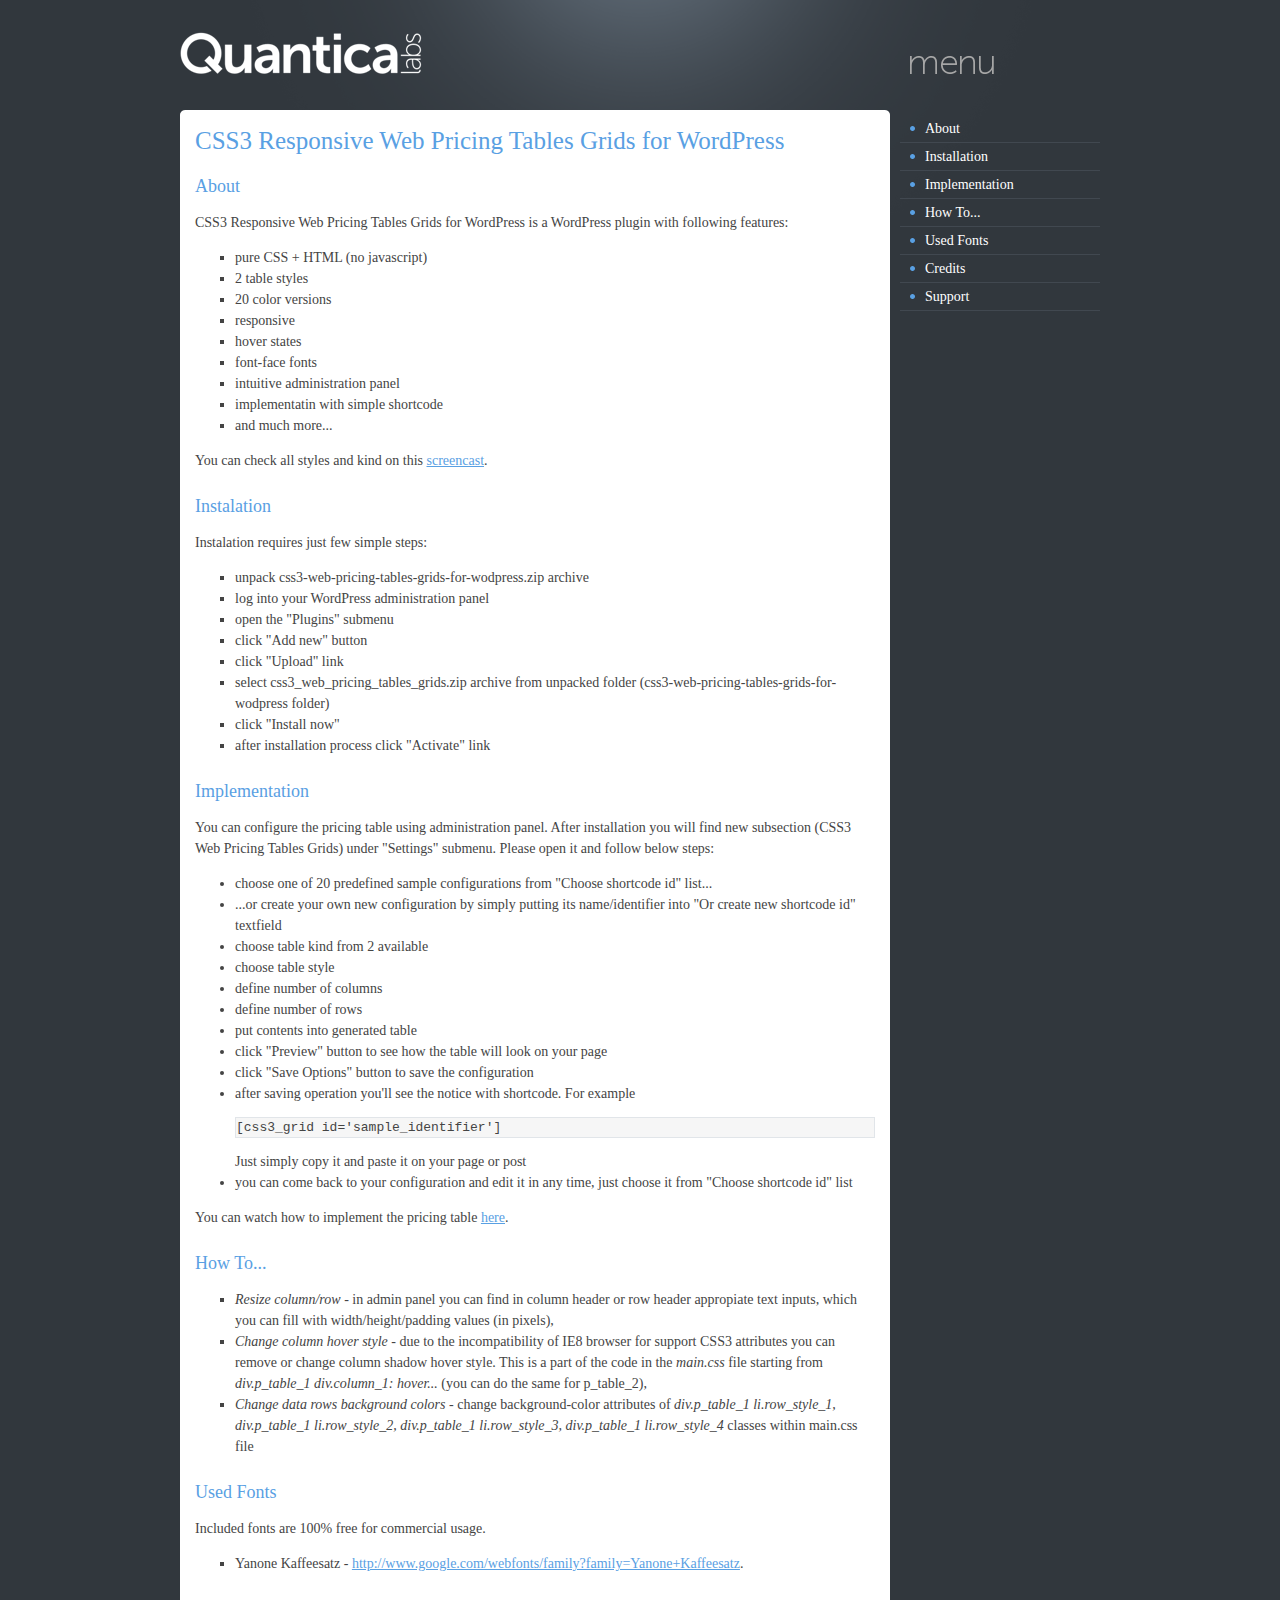
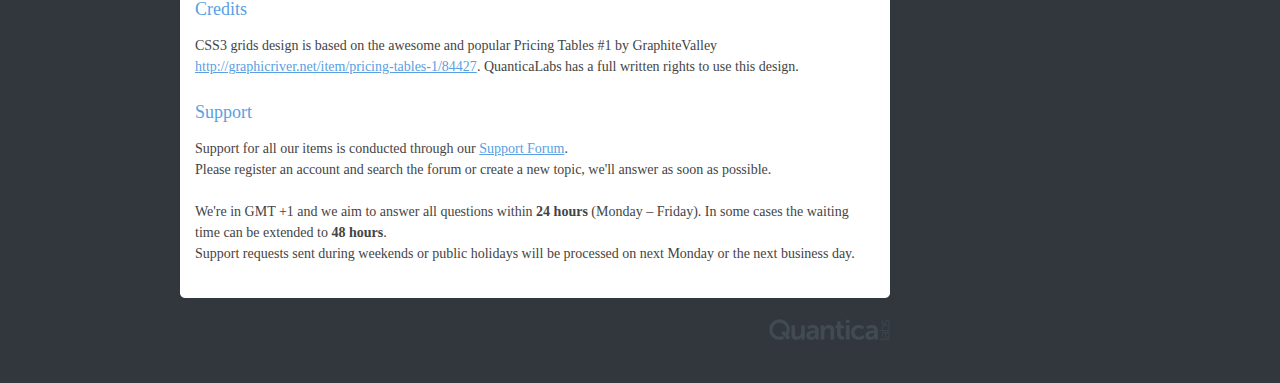
<file: wpmaaxframe/wp-content/plugins/css3-responsive-web-pricing-tables-grids-for-wordpress_9.0/documentation/index.html>
<!DOCTYPE html PUBLIC "-//W3C//DTD XHTML 1.0 Strict//EN" "http://www.w3.org/TR/xhtml1/DTD/xhtml1-strict.dtd">

	<html xmlns="http://www.w3.org/1999/xhtml" xml:lang="en" lang="en">
		
		<head>
			<title>CSS3 Responsive Web Pricing Tables Grids for WordPress</title>
			<meta http-equiv="content-type" content="text/html; charset=utf-8" />
			<link type="text/css" rel="stylesheet" href="style/style.css" />
		</head> 
		
		<body>
		
			<div class="mainSection">
			
				<div class="header"></div>
				
				<div class="center floatContent">
				
					<div class="content">
					
						<div class="projectTitle">CSS3 Responsive Web Pricing Tables Grids for WordPress</div>
						<div class="contentHeader"><a name="about"></a>About</div>
						<p>CSS3 Responsive Web Pricing Tables Grids for WordPress is a WordPress plugin with following features:</p>
						<ul type="square">
							<li>pure CSS + HTML (no javascript)</li>
							<li>2 table styles</li>
							<li>20 color versions</li>
							<li>responsive</li>
							<li>hover states</li>
							<li>font-face fonts</li>
							<li>intuitive administration panel</li>
							<li>implementatin with simple shortcode</li>
							<li>and much more...</li>
						</ul>
						<p>You can check all styles and kind on this <a href="http://www.screenr.com/8VS7" title="CSS3 Responsive Web Pricing Tables Grids">screencast</a>.
						
						<div class="contentHeader"><a name="instalation"></a>Instalation</div>
						<p>Instalation requires just few simple steps:</p>
						<ul type="square">
							<li>unpack css3-web-pricing-tables-grids-for-wodpress.zip archive</li>
							<li>log into your WordPress administration panel</li>
							<li>open the "Plugins" submenu</li>
							<li>click "Add new" button</li>
							<li>click "Upload" link</li>
							<li>select css3_web_pricing_tables_grids.zip archive from unpacked folder (css3-web-pricing-tables-grids-for-wodpress folder)</li>
							<li>click "Install now"</li>
							<li>after installation process click "Activate" link</li>
						</ul>
						
						<div class="contentHeader"><a name="implementation"></a>Implementation</div>
						<p>You can configure the pricing table using administration panel. After installation you will find new subsection (CSS3 Web Pricing Tables Grids) under "Settings" submenu. Please open it and follow below steps:</p>
						<ul>
							<li>choose one of 20 predefined sample configurations from "Choose shortcode id" list...</li>
							<li>...or create your own new configuration by simply putting its name/identifier into "Or create new shortcode id" textfield</li>
							<li>choose table kind from 2 available</li>
							<li>choose table style</li>
							<li>define number of columns</li>
							<li>define number of rows</li>
							<li>put contents into generated table</li>
							<li>click "Preview" button to see how the table will look on your page</li>
							<li>click "Save Options" button to save the configuration</li>
							<li>after saving operation you'll see the notice with shortcode. For example <pre class="code">[css3_grid id='sample_identifier']</pre>Just simply copy it and paste it on your page or post</li>
							<li>you can come back to your configuration and edit it in any time, just choose it from "Choose shortcode id" list</li>
						</ul>
						<p>You can watch how to implement the pricing table <a href="http://www.screenr.com/Z9S7" title="Implementation">here</a>.
								
						<div class="contentHeader"><a name="menu3"></a>How To...</div>			
						
						<ul type="square">
							<li><i>Resize column/row</i> - in admin panel you can find in column header or row header appropiate text inputs, which you can fill with width/height/padding values (in pixels),</li>
							<li><i>Change column hover style</i> - due to the incompatibility of IE8 browser for support CSS3 attributes you can remove or change column shadow hover style. This is a part of the code in the <i>main.css</i> file starting from <i>div.p_table_1 div.column_1: hover...</i> (you can do the same for p_table_2),</li>
							<li><i>Change data rows background colors</i> - change background-color attributes of <i>div.p_table_1 li.row_style_1, div.p_table_1 li.row_style_2, div.p_table_1 li.row_style_3, div.p_table_1 li.row_style_4</i> classes within main.css file</li>
						</ul>

						<div class="contentHeader"><a name="menu4"></a>Used Fonts</div>
						
						Included fonts are 100% free for commercial usage.
						
						<ul type="square">
							<li>Yanone Kaffeesatz - <a href="http://www.google.com/webfonts/family?family=Yanone+Kaffeesatz" target="_blank">http://www.google.com/webfonts/family?family=Yanone+Kaffeesatz</a>.</li>
						</ul>
						
						<div class="contentHeader"><a name="menu5"></a>Credits</div>
					
						<p>
							CSS3 grids design is based on the awesome and popular Pricing Tables #1 by GraphiteValley <a href="http://graphicriver.net/item/pricing-tables-1/84427" target="_blank">http://graphicriver.net/item/pricing-tables-1/84427</a>. QuanticaLabs has a full written rights to use this design.
						</p>
										
						<div class="contentHeader"><a name="menu6"></a>Support</div>
						<p>
							Support for all our items is conducted through our <a href="http://support.quanticalabs.com/forum">Support Forum</a>.<br/> 
							Please register an account and search the forum or create a new topic, we&#039;ll answer as soon as possible.<br/><br/>
							We&#039;re in GMT +1 and we aim to answer all questions within <b>24 hours</b> (Monday – Friday). In some cases the waiting time can be extended to <b>48 hours</b>.<br/>
							Support requests sent during weekends or public holidays will be processed on next Monday or the next business day.
						</p>
						
					</div>
					
					<div class="menu">
				
						<a href="#about" class="menu">About</a>
						<a href="#installation" class="menu">Installation</a>
						<a href="#implementation" class="menu">Implementation</a>
						<a href="#menu3" class="menu">How To...</a>
						<a href="#menu4" class="menu">Used Fonts</a>
						<a href="#menu5" class="menu">Credits</a>
						<a href="#menu6" class="menu">Support</a>
						
					</div>
				
				</div>
			
				<div class="footer"></div>
		
			</div>

		</body>
		
	</html>
</file>
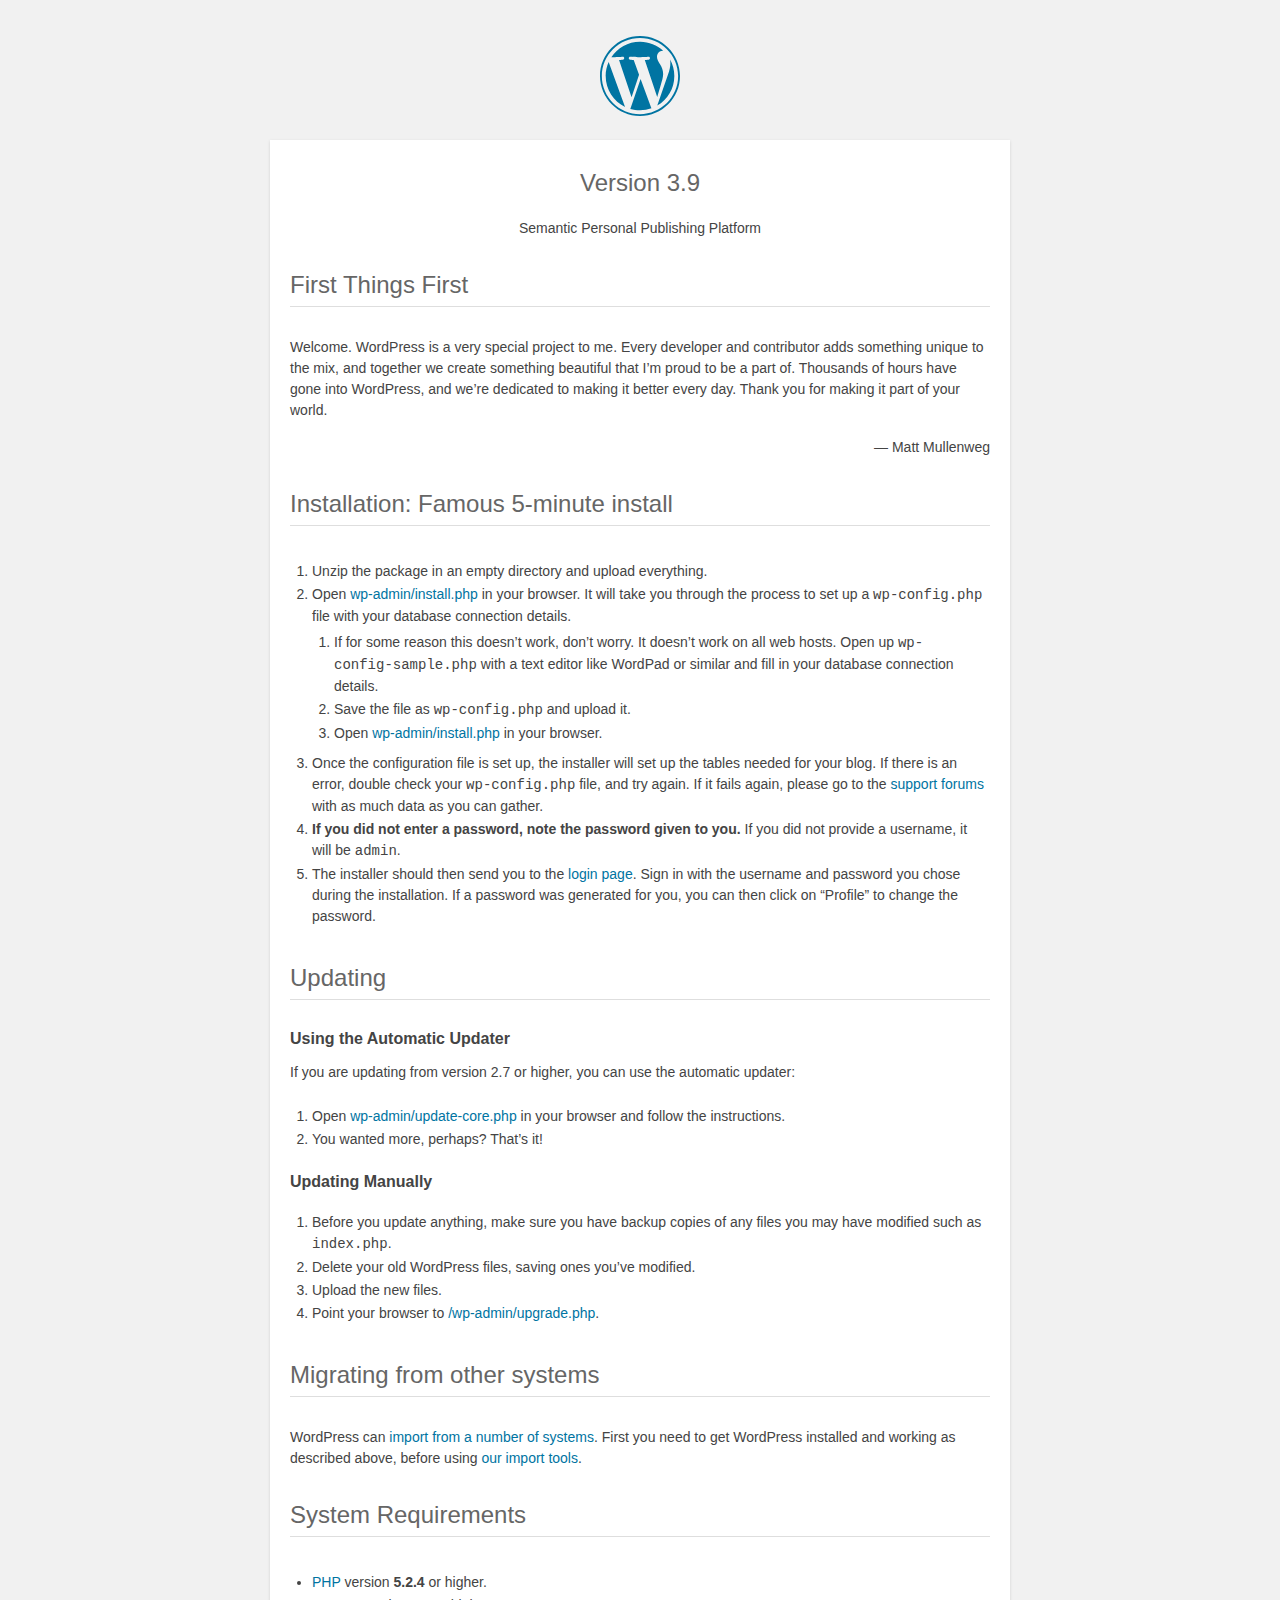
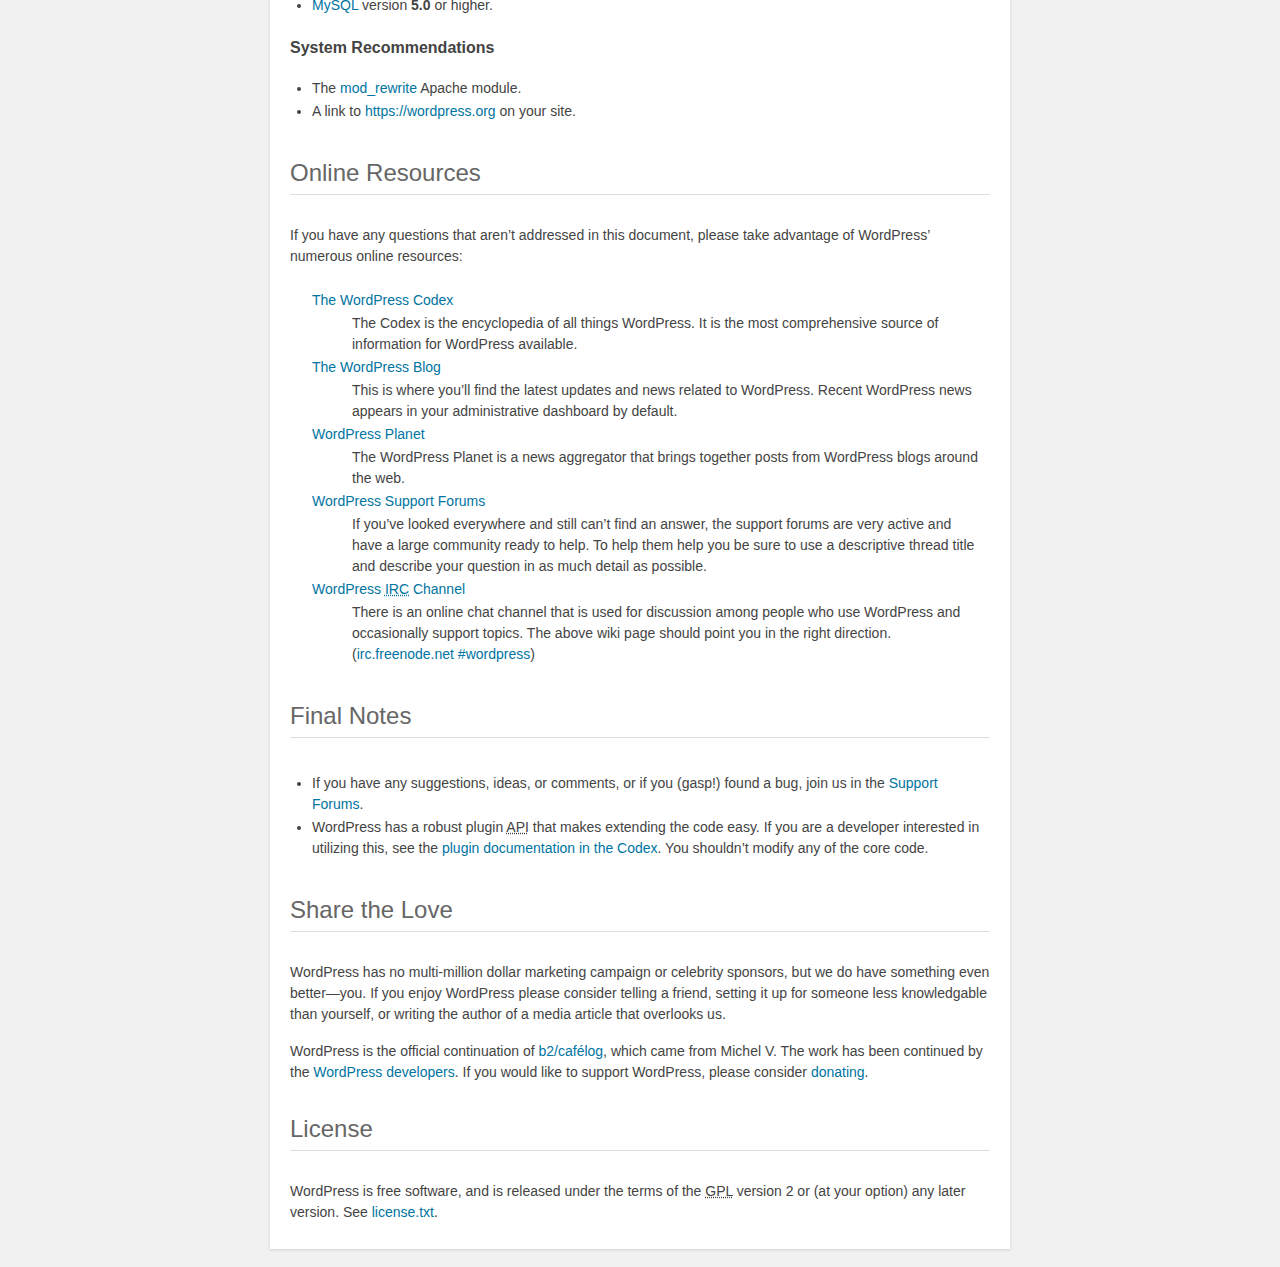
<file: wpmaaxframe/readme.html>
<!DOCTYPE html>
<html>
<head>
	<meta name="viewport" content="width=device-width" />
	<meta http-equiv="Content-Type" content="text/html; charset=utf-8" />
	<title>WordPress &#8250; ReadMe</title>
	<link rel="stylesheet" href="wp-admin/css/install.css?ver=20100228" type="text/css" />
</head>
<body>
<h1 id="logo">
	<a href="https://wordpress.org/"><img alt="WordPress" src="wp-admin/images/wordpress-logo.png" /></a>
	<br /> Version 3.9
</h1>
<p style="text-align: center">Semantic Personal Publishing Platform</p>

<h1>First Things First</h1>
<p>Welcome. WordPress is a very special project to me. Every developer and contributor adds something unique to the mix, and together we create something beautiful that I&#8217;m proud to be a part of. Thousands of hours have gone into WordPress, and we&#8217;re dedicated to making it better every day. Thank you for making it part of your world.</p>
<p style="text-align: right">&#8212; Matt Mullenweg</p>

<h1>Installation: Famous 5-minute install</h1>
<ol>
	<li>Unzip the package in an empty directory and upload everything.</li>
	<li>Open <span class="file"><a href="wp-admin/install.php">wp-admin/install.php</a></span> in your browser. It will take you through the process to set up a <code>wp-config.php</code> file with your database connection details.
		<ol>
			<li>If for some reason this doesn&#8217;t work, don&#8217;t worry. It doesn&#8217;t work on all web hosts. Open up <code>wp-config-sample.php</code> with a text editor like WordPad or similar and fill in your database connection details.</li>
			<li>Save the file as <code>wp-config.php</code> and upload it.</li>
			<li>Open <span class="file"><a href="wp-admin/install.php">wp-admin/install.php</a></span> in your browser.</li>
		</ol>
	</li>
	<li>Once the configuration file is set up, the installer will set up the tables needed for your blog. If there is an error, double check your <code>wp-config.php</code> file, and try again. If it fails again, please go to the <a href="https://wordpress.org/support/" title="WordPress support">support forums</a> with as much data as you can gather.</li>
	<li><strong>If you did not enter a password, note the password given to you.</strong> If you did not provide a username, it will be <code>admin</code>.</li>
	<li>The installer should then send you to the <a href="wp-login.php">login page</a>. Sign in with the username and password you chose during the installation. If a password was generated for you, you can then click on &#8220;Profile&#8221; to change the password.</li>
</ol>

<h1>Updating</h1>
<h2>Using the Automatic Updater</h2>
<p>If you are updating from version 2.7 or higher, you can use the automatic updater:</p>
<ol>
	<li>Open <span class="file"><a href="wp-admin/update-core.php">wp-admin/update-core.php</a></span> in your browser and follow the instructions.</li>
	<li>You wanted more, perhaps? That&#8217;s it!</li>
</ol>

<h2>Updating Manually</h2>
<ol>
	<li>Before you update anything, make sure you have backup copies of any files you may have modified such as <code>index.php</code>.</li>
	<li>Delete your old WordPress files, saving ones you&#8217;ve modified.</li>
	<li>Upload the new files.</li>
	<li>Point your browser to <span class="file"><a href="wp-admin/upgrade.php">/wp-admin/upgrade.php</a>.</span></li>
</ol>

<h1>Migrating from other systems</h1>
<p>WordPress can <a href="http://codex.wordpress.org/Importing_Content">import from a number of systems</a>. First you need to get WordPress installed and working as described above, before using <a href="wp-admin/import.php" title="Import to WordPress">our import tools</a>.</p>

<h1>System Requirements</h1>
<ul>
	<li><a href="http://php.net/">PHP</a> version <strong>5.2.4</strong> or higher.</li>
	<li><a href="http://www.mysql.com/">MySQL</a> version <strong>5.0</strong> or higher.</li>
</ul>

<h2>System Recommendations</h2>
<ul>
	<li>The <a href="http://httpd.apache.org/docs/2.2/mod/mod_rewrite.html">mod_rewrite</a> Apache module.</li>
	<li>A link to <a href="https://wordpress.org/">https://wordpress.org</a> on your site.</li>
</ul>

<h1>Online Resources</h1>
<p>If you have any questions that aren&#8217;t addressed in this document, please take advantage of WordPress&#8217; numerous online resources:</p>
<dl>
	<dt><a href="http://codex.wordpress.org/">The WordPress Codex</a></dt>
		<dd>The Codex is the encyclopedia of all things WordPress. It is the most comprehensive source of information for WordPress available.</dd>
	<dt><a href="https://wordpress.org/news/">The WordPress Blog</a></dt>
		<dd>This is where you&#8217;ll find the latest updates and news related to WordPress. Recent WordPress news appears in your administrative dashboard by default.</dd>
	<dt><a href="http://planet.wordpress.org/">WordPress Planet</a></dt>
		<dd>The WordPress Planet is a news aggregator that brings together posts from WordPress blogs around the web.</dd>
	<dt><a href="https://wordpress.org/support/">WordPress Support Forums</a></dt>
		<dd>If you&#8217;ve looked everywhere and still can&#8217;t find an answer, the support forums are very active and have a large community ready to help. To help them help you be sure to use a descriptive thread title and describe your question in as much detail as possible.</dd>
	<dt><a href="http://codex.wordpress.org/IRC">WordPress <abbr title="Internet Relay Chat">IRC</abbr> Channel</a></dt>
		<dd>There is an online chat channel that is used for discussion among people who use WordPress and occasionally support topics. The above wiki page should point you in the right direction. (<a href="irc://irc.freenode.net/wordpress">irc.freenode.net #wordpress</a>)</dd>
</dl>

<h1>Final Notes</h1>
<ul>
	<li>If you have any suggestions, ideas, or comments, or if you (gasp!) found a bug, join us in the <a href="https://wordpress.org/support/">Support Forums</a>.</li>
	<li>WordPress has a robust plugin <abbr title="application programming interface">API</abbr> that makes extending the code easy. If you are a developer interested in utilizing this, see the <a href="http://codex.wordpress.org/Plugin_API" title="WordPress plugin API">plugin documentation in the Codex</a>. You shouldn&#8217;t modify any of the core code.</li>
</ul>

<h1>Share the Love</h1>
<p>WordPress has no multi-million dollar marketing campaign or celebrity sponsors, but we do have something even better&#8212;you. If you enjoy WordPress please consider telling a friend, setting it up for someone less knowledgable than yourself, or writing the author of a media article that overlooks us.</p>

<p>WordPress is the official continuation of <a href="http://cafelog.com/">b2/caf&#233;log</a>, which came from Michel V. The work has been continued by the <a href="https://wordpress.org/about/">WordPress developers</a>. If you would like to support WordPress, please consider <a href="https://wordpress.org/donate/" title="Donate to WordPress">donating</a>.</p>

<h1>License</h1>
<p>WordPress is free software, and is released under the terms of the <abbr title="GNU General Public License">GPL</abbr> version 2 or (at your option) any later version. See <a href="license.txt">license.txt</a>.</p>

</body>
</html>
</file>
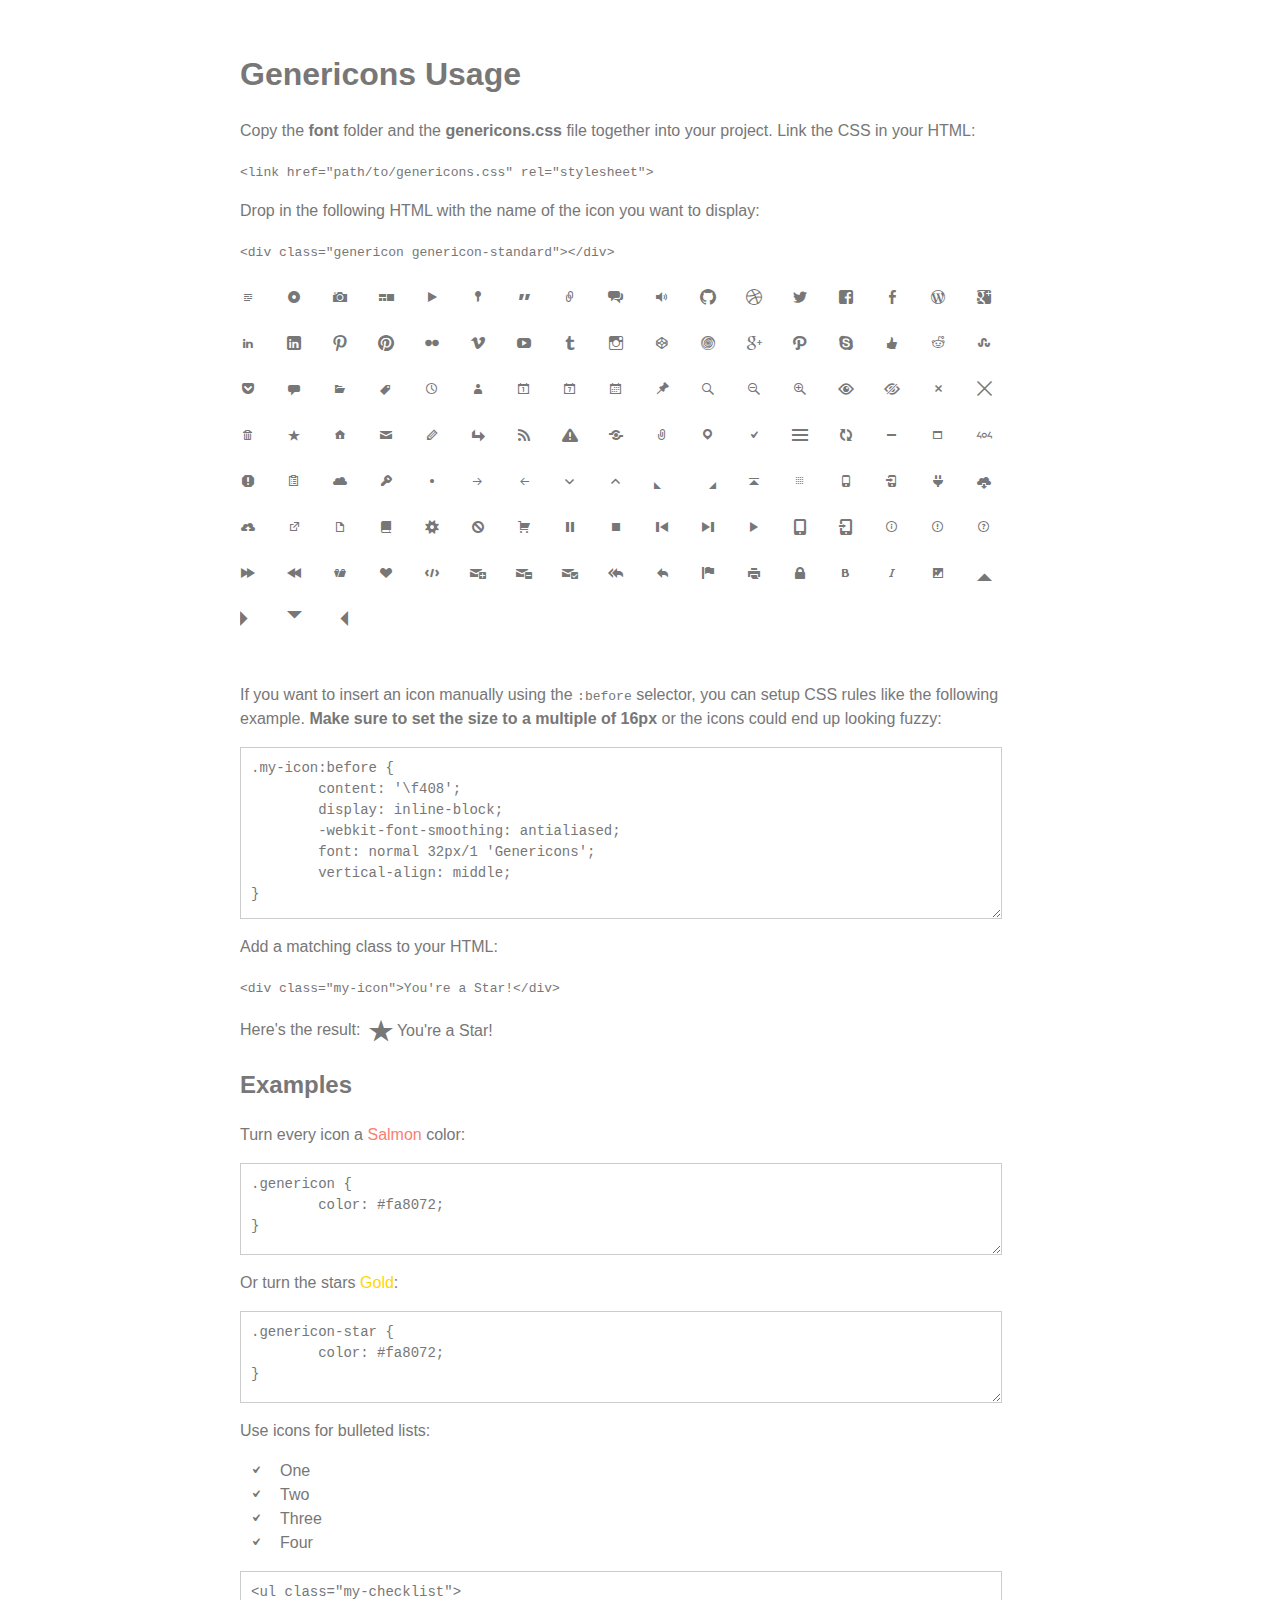
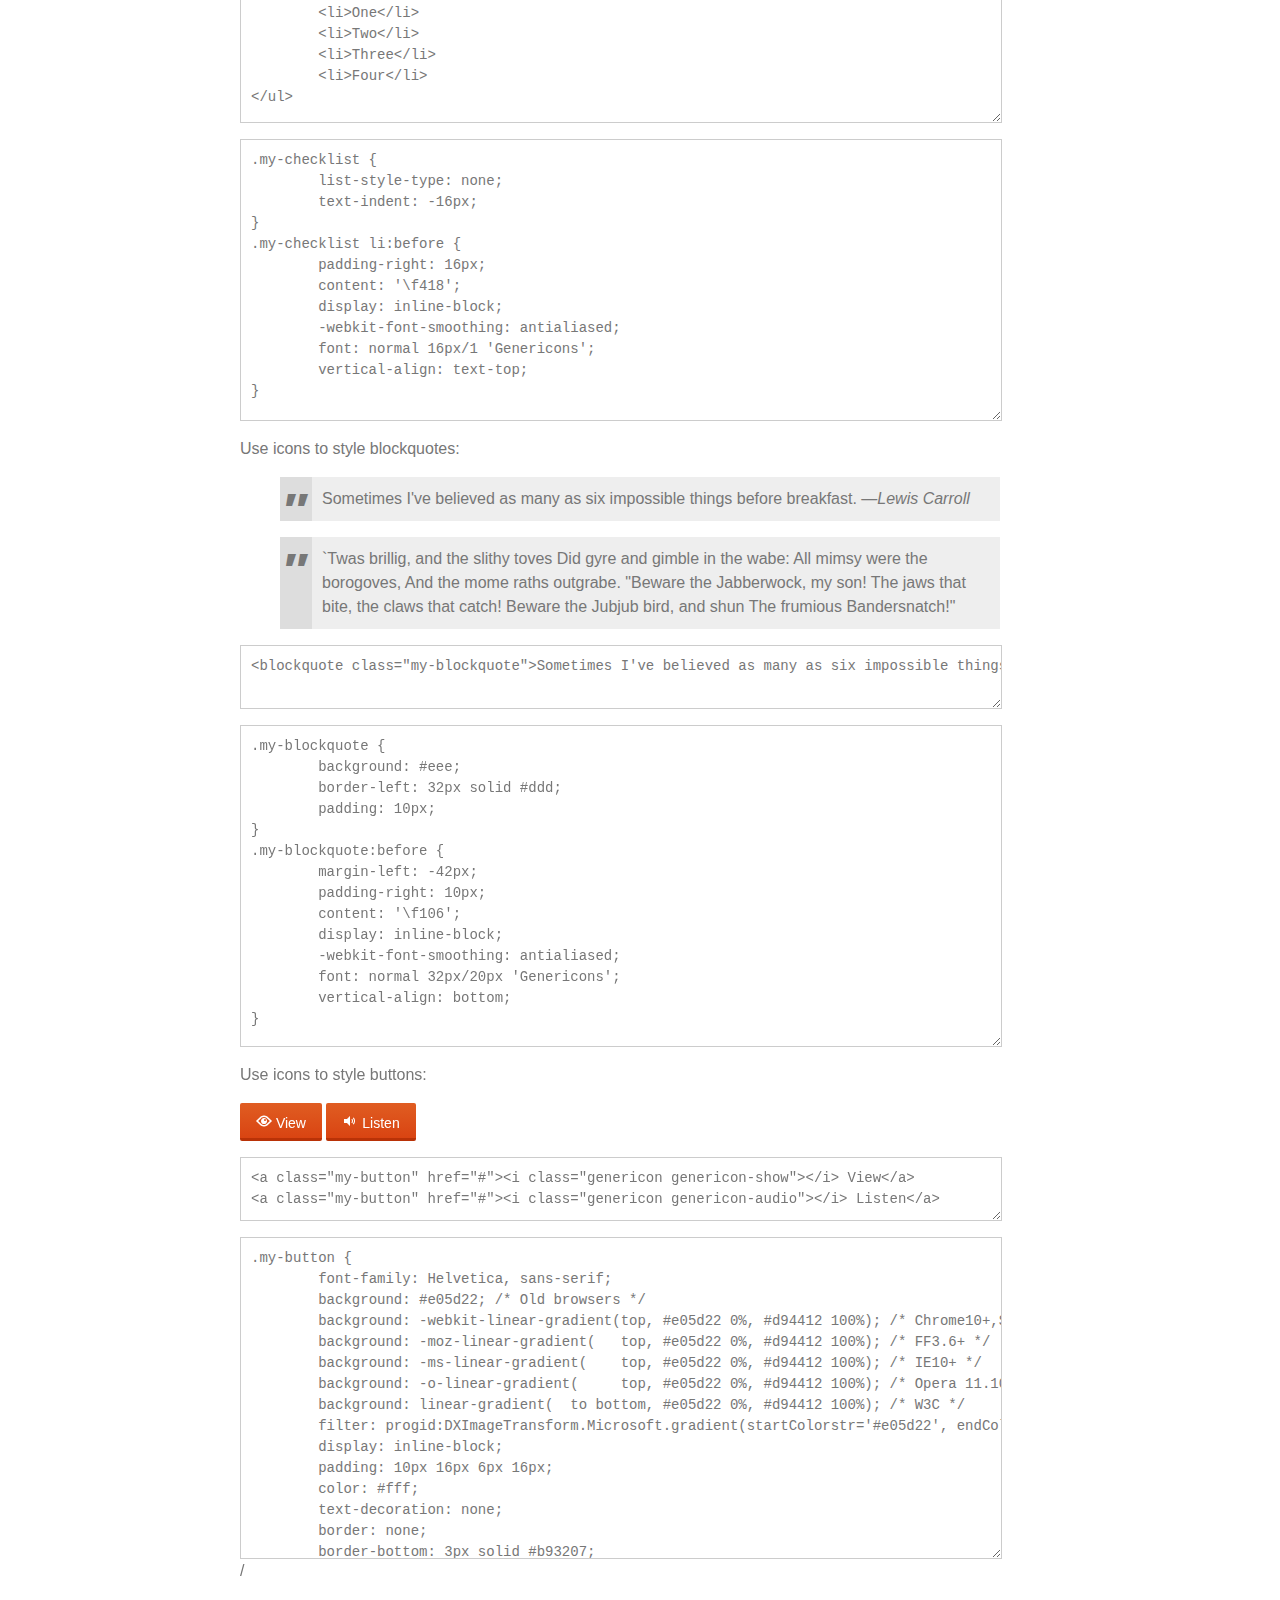
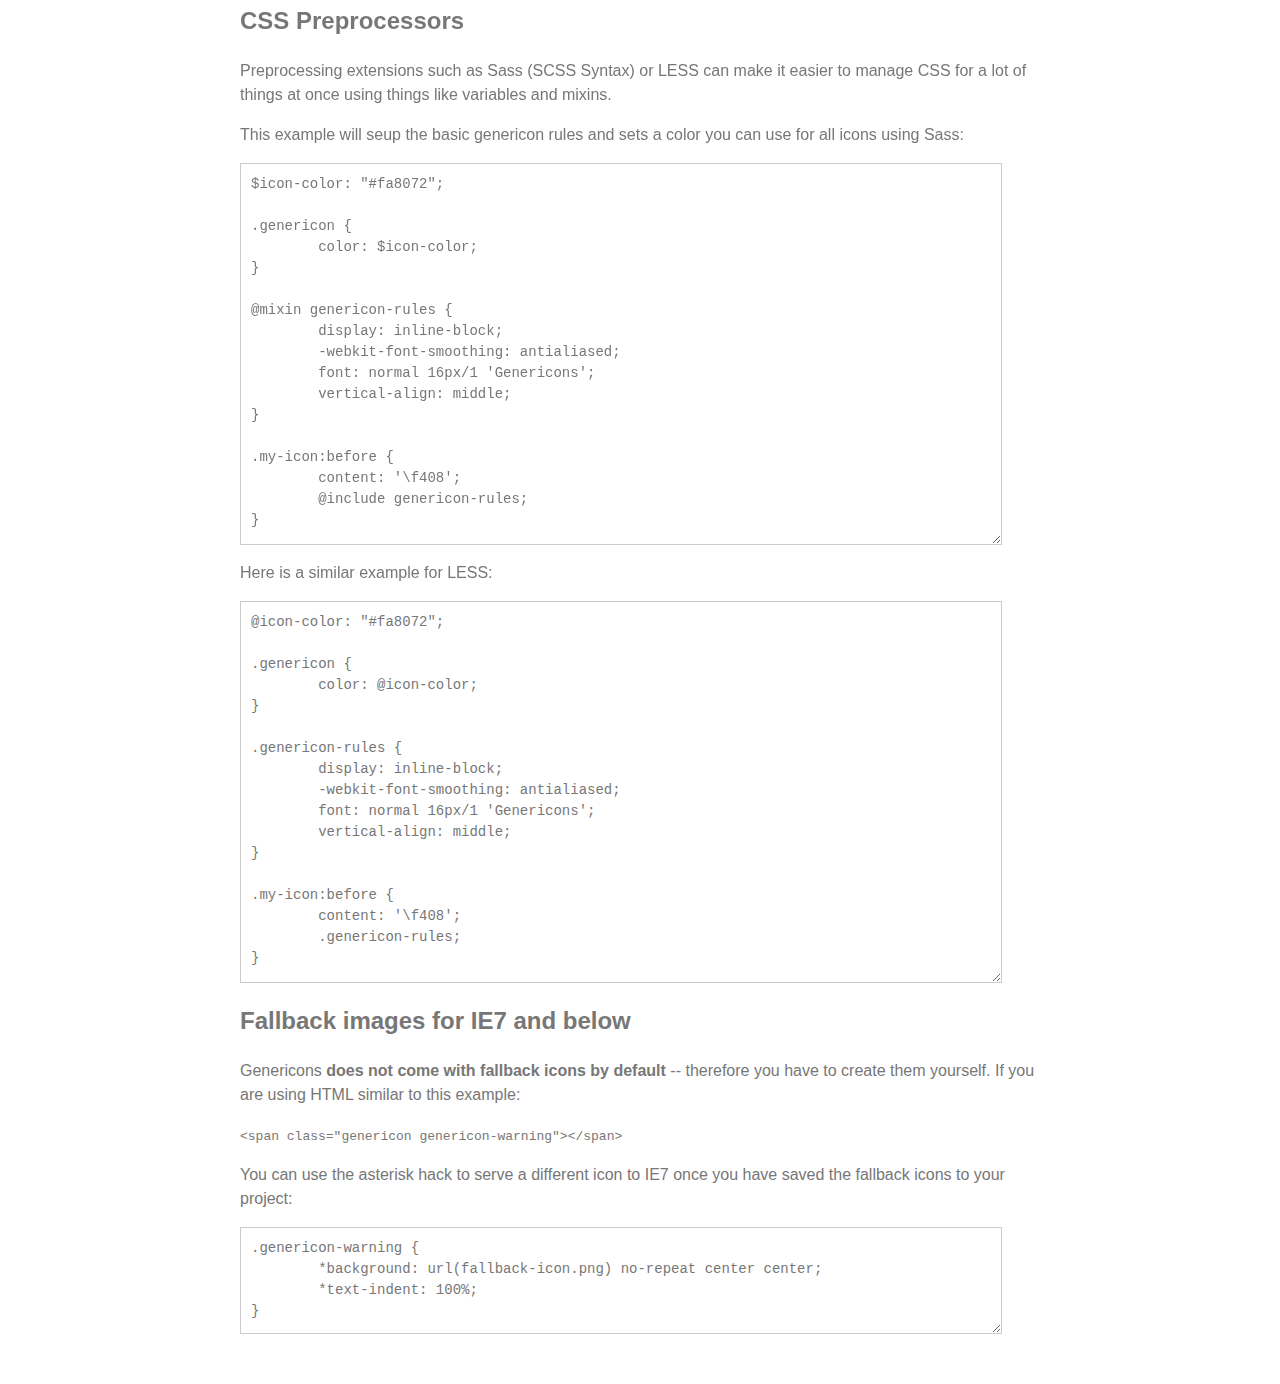
<file: wpmaaxframe/wp-content/themes/twentyfourteen/genericons/example.html>
<!DOCTYPE html>
<html dir="ltr" lang="en">
<head>
<title>Genericons</title>
<link rel="stylesheet" href="genericons.css">
<style type="text/css">
body {
	font-family: sans-serif;
	line-height: 1.5;
	width: 800px;
	margin: 50px auto;
	color: #777;
	background: white;
}
.icons {
	overflow: hidden;
	padding: 10px 0;
}
.icons div {
	cursor: pointer;
	float: left;
	margin: 0 30px 30px 0;
}
.icons:hover div {
	background: #f7f7f7;
}
.code {
        display: block;
        font: 14px/1.5 monospace;
        width: 740px;
        white-space: pre;
        border: 1px solid #ccc;
        padding: 10px;
        color: #777;
        overflow: auto;
}
.my-icon:before {
	content: '\f408';
        display: inline-block;
        -webkit-font-smoothing: antialiased;
        font: normal 32px/1 'Genericons';
        vertical-align: middle;
}
/* For the Examples */
.my-checklist {
	list-style-type: none;
	text-indent: -16px;
}
.my-checklist li:before {
	padding-right: 16px;
	content: '\f418';
        display: inline-block;
        -webkit-font-smoothing: antialiased;
        font: normal 16px/1 'Genericons';
        vertical-align: text-top;
}
.my-blockquote {
	background: #eee;
	border-left: 32px solid #ddd;
	padding: 10px;
}
.my-blockquote:before {
	margin-left: -42px;
	padding-right: 10px;
        content: '\f106';
        display: inline-block;
        -webkit-font-smoothing: antialiased;
        font: normal 32px/20px 'Genericons';
        vertical-align: bottom;
}
.my-button {
	font-family: Helvetica, sans-serif;
	font-size: 14px;
	background: #e05d22; /* Old browsers */
	background: -webkit-linear-gradient(top, #e05d22 0%, #d94412 100%); /* Chrome10+,Safari5.1+ */
	background: -moz-linear-gradient(   top, #e05d22 0%, #d94412 100%); /* FF3.6+ */
	background: -ms-linear-gradient(    top, #e05d22 0%, #d94412 100%); /* IE10+ */
	background: -o-linear-gradient(     top, #e05d22 0%, #d94412 100%); /* Opera 11.10+ */
	background: linear-gradient(  to bottom, #e05d22 0%, #d94412 100%); /* W3C */
	filter: progid:DXImageTransform.Microsoft.gradient(startColorstr='#e05d22', endColorstr='#d94412', GradientType=0); /* IE6-9 */
	display: inline-block;
	padding: 10px 16px 4px 16px;
	color: #fff;
	text-decoration: none;
	border: none;
	border-bottom: 3px solid #b93207;
	border-radius: 2px;
}
.my-button:hover,
.my-button:focus {
	background: #ed6a31; /* Old browsers */
	background: -webkit-linear-gradient(top, #ed6a31 0%, #e55627 100%); /* Chrome10+,Safari5.1+ */
	background: -moz-linear-gradient(   top, #ed6a31 0%, #e55627 100%); /* FF3.6+ */
	background: -ms-linear-gradient(    top, #ed6a31 0%, #e55627 100%); /* IE10+ */
	background: -o-linear-gradient(     top, #ed6a31 0%, #e55627 100%); /* Opera 11.10+ */
	background: linear-gradient(  to bottom, #ed6a31 0%, #e55627 100%); /* W3C */
	filter: progid:DXImageTransform.Microsoft.gradient(startColorstr='#ed6a31', endColorstr='#e55627', GradientType=0); /* IE6-9 */
	outline: none;
}
.my-button:active {
	background: #d94412; /* Old browsers */
	background: -webkit-linear-gradient(top, #d94412 0%, #e05d22 100%); /* Chrome10+,Safari5.1+ */
	background: -moz-linear-gradient(   top, #d94412 0%, #e05d22 100%); /* FF3.6+ */
	background: -ms-linear-gradient(    top, #d94412 0%, #e05d22 100%); /* IE10+ */
	background: -o-linear-gradient(     top, #d94412 0%, #e05d22 100%); /* Opera 11.10+ */
	background: linear-gradient(  to bottom, #d94412 0%, #e05d22 100%); /* W3C */
	filter: progid:DXImageTransform.Microsoft.gradient(startColorstr='#d94412', endColorstr='#e05d22', GradientType=0); /* IE6-9 */
	border: none;
	border-top: 3px solid #b93207;
	padding: 6px 16px 7px 16px;
}
</style>
</head>
<body>

<div class="section">

	<h1>Genericons Usage</h1>

	<p>Copy the <strong>font</strong> folder and the <strong>genericons.css</strong> file together into your project. Link the CSS in your HTML:</p>

	<p><code>&lt;link href="path/to/genericons.css" rel="stylesheet"&gt;</code></p>

	<p>Drop in the following HTML with the name of the icon you want to display:</p>

	<p><code>&lt;div class="genericon genericon-standard"&gt;&lt;/div&gt;</code></p>

	<div class="icons">
	
		<!-- post formats -->
		<div alt="f100" class="genericon genericon-standard"></div>
		<div alt="f101" class="genericon genericon-aside"></div>
		<div alt="f102" class="genericon genericon-image"></div>
		<div alt="f103" class="genericon genericon-gallery"></div>
		<div alt="f104" class="genericon genericon-video"></div>
		<div alt="f105" class="genericon genericon-status"></div>
		<div alt="f106" class="genericon genericon-quote"></div>
		<div alt="f107" class="genericon genericon-link"></div>
		<div alt="f108" class="genericon genericon-chat"></div>
		<div alt="f109" class="genericon genericon-audio"></div>

		<!-- social icons -->
		<div alt="f200" class="genericon genericon-github"></div>
		<div alt="f201" class="genericon genericon-dribbble"></div>
		<div alt="f202" class="genericon genericon-twitter"></div>
		<div alt="f203" class="genericon genericon-facebook"></div>
		<div alt="f204" class="genericon genericon-facebook-alt"></div>
		<div alt="f205" class="genericon genericon-wordpress"></div>
		<div alt="f206" class="genericon genericon-googleplus"></div>
		<div alt="f207" class="genericon genericon-linkedin"></div>
		<div alt="f208" class="genericon genericon-linkedin-alt"></div>
		<div alt="f209" class="genericon genericon-pinterest"></div>
		<div alt="f210" class="genericon genericon-pinterest-alt"></div>
		<div alt="f211" class="genericon genericon-flickr"></div>
		<div alt="f212" class="genericon genericon-vimeo"></div>
		<div alt="f213" class="genericon genericon-youtube"></div>
		<div alt="f214" class="genericon genericon-tumblr"></div>
		<div alt="f215" class="genericon genericon-instagram"></div>
		<div alt="f216" class="genericon genericon-codepen"></div>
		<div alt="f217" class="genericon genericon-polldaddy"></div>
		<div alt="f218" class="genericon genericon-googleplus-alt"></div>
		<div alt="f219" class="genericon genericon-path"></div>
		<div alt="f220" class="genericon genericon-skype"></div>
		<div alt="f221" class="genericon genericon-digg"></div>
		<div alt="f222" class="genericon genericon-reddit"></div>
		<div alt="f223" class="genericon genericon-stumbleupon"></div>
		<div alt="f224" class="genericon genericon-pocket"></div>

		<!-- meta icons -->
		<div alt="f300" class="genericon genericon-comment"></div>
		<div alt="f301" class="genericon genericon-category"></div>
		<div alt="f302" class="genericon genericon-tag"></div>
		<div alt="f303" class="genericon genericon-time"></div>
		<div alt="f304" class="genericon genericon-user"></div>
		<div alt="f305" class="genericon genericon-day"></div>
		<div alt="f306" class="genericon genericon-week"></div>
		<div alt="f307" class="genericon genericon-month"></div>
		<div alt="f308" class="genericon genericon-pinned"></div>

		<!-- other icons -->
		<div alt="f400" class="genericon genericon-search"></div>
		<div alt="f401" class="genericon genericon-unzoom"></div>
		<div alt="f402" class="genericon genericon-zoom"></div>
		<div alt="f403" class="genericon genericon-show"></div>
		<div alt="f404" class="genericon genericon-hide"></div>
		<div alt="f405" class="genericon genericon-close"></div>
		<div alt="f406" class="genericon genericon-close-alt"></div>
		<div alt="f407" class="genericon genericon-trash"></div>
		<div alt="f408" class="genericon genericon-star"></div>
		<div alt="f409" class="genericon genericon-home"></div>
		<div alt="f410" class="genericon genericon-mail"></div>
		<div alt="f411" class="genericon genericon-edit"></div>
		<div alt="f412" class="genericon genericon-reply"></div>
		<div alt="f413" class="genericon genericon-feed"></div>
		<div alt="f414" class="genericon genericon-warning"></div>
		<div alt="f415" class="genericon genericon-share"></div>
		<div alt="f416" class="genericon genericon-attachment"></div>
		<div alt="f417" class="genericon genericon-location"></div>
		<div alt="f418" class="genericon genericon-checkmark"></div>
		<div alt="f419" class="genericon genericon-menu"></div>
		<div alt="f420" class="genericon genericon-refresh"></div>
		<div alt="f421" class="genericon genericon-minimize"></div>
		<div alt="f422" class="genericon genericon-maximize"></div>
		<div alt="f423" class="genericon genericon-404"></div>
		<div alt="f424" class="genericon genericon-spam"></div>
		<div alt="f425" class="genericon genericon-summary"></div>
		<div alt="f426" class="genericon genericon-cloud"></div>
		<div alt="f427" class="genericon genericon-key"></div>
		<div alt="f428" class="genericon genericon-dot"></div>
		<div alt="f429" class="genericon genericon-next"></div>
		<div alt="f430" class="genericon genericon-previous"></div>
		<div alt="f431" class="genericon genericon-expand"></div>
		<div alt="f432" class="genericon genericon-collapse"></div>
		<div alt="f433" class="genericon genericon-dropdown"></div>
		<div alt="f434" class="genericon genericon-dropdown-left"></div>
		<div alt="f435" class="genericon genericon-top"></div>
		<div alt="f436" class="genericon genericon-draggable"></div>
		<div alt="f437" class="genericon genericon-phone"></div>
		<div alt="f438" class="genericon genericon-send-to-phone"></div>
		<div alt="f439" class="genericon genericon-plugin"></div>
		<div alt="f440" class="genericon genericon-cloud-download"></div>
		<div alt="f441" class="genericon genericon-cloud-upload"></div>
		<div alt="f442" class="genericon genericon-external"></div>
		<div alt="f443" class="genericon genericon-document"></div>
		<div alt="f444" class="genericon genericon-book"></div>
		<div alt="f445" class="genericon genericon-cog"></div>
		<div alt="f446" class="genericon genericon-unapprove"></div>
		<div alt="f447" class="genericon genericon-cart"></div>
		<div alt="f448" class="genericon genericon-pause"></div>
		<div alt="f449" class="genericon genericon-stop"></div>
		<div alt="f450" class="genericon genericon-skip-back"></div>
		<div alt="f451" class="genericon genericon-skip-ahead"></div>
		<div alt="f452" class="genericon genericon-play"></div>
		<div alt="f453" class="genericon genericon-tablet"></div>
		<div alt="f454" class="genericon genericon-send-to-tablet"></div>
		<div alt="f455" class="genericon genericon-info"></div>
		<div alt="f456" class="genericon genericon-notice"></div>
		<div alt="f457" class="genericon genericon-help"></div>
		<div alt="f458" class="genericon genericon-fastforward"></div>
		<div alt="f459" class="genericon genericon-rewind"></div>
		<div alt="f460" class="genericon genericon-portfolio"></div>
		<div alt="f461" class="genericon genericon-heart"></div>
		<div alt="f462" class="genericon genericon-code"></div>
		<div alt="f463" class="genericon genericon-subscribe"></div>
		<div alt="f464" class="genericon genericon-unsubscribe"></div>
		<div alt="f465" class="genericon genericon-subscribed"></div>
		<div alt="f466" class="genericon genericon-reply-alt"></div>
		<div alt="f467" class="genericon genericon-reply-single"></div>
		<div alt="f468" class="genericon genericon-flag"></div>
		<div alt="f469" class="genericon genericon-print"></div>
		<div alt="f470" class="genericon genericon-lock"></div>
		<div alt="f471" class="genericon genericon-bold"></div>
		<div alt="f472" class="genericon genericon-italic"></div>
		<div alt="f473" class="genericon genericon-picture"></div>

		<!-- generic shapes -->
		<div alt="f500" class="genericon genericon-uparrow"></div>
		<div alt="f501" class="genericon genericon-rightarrow"></div>
		<div alt="f502" class="genericon genericon-downarrow"></div>
		<div alt="f503" class="genericon genericon-leftarrow"></div>

	</div>

	<p>If you want to insert an icon manually using the <code>:before</code> selector, you can setup CSS rules like the following example. <strong>Make sure to set the size to a multiple of 16px</strong> or the icons could end up looking fuzzy:</p>

<p><textarea class="code" style="min-height: 150px;" onclick="select();">.my-icon:before {
	content: '\f408';
        display: inline-block;
        -webkit-font-smoothing: antialiased;
        font: normal 32px/1 'Genericons';
        vertical-align: middle;
}</textarea></p>

	<p>Add a matching class to your HTML:</p>

	<p><code>&lt;div class="my-icon"&gt;You're a Star!&lt;/div&gt;</code></p>

	<p>Here's the result: <span class="my-icon">You're a Star!</span></p>

	<h2>Examples</h2>

	<p>Turn every icon a <span style="color: #fa8072;">Salmon</span> color:</p>

<p><textarea class="code" style="min-height: 70px" onclick="select();">
.genericon {
	color: #fa8072;
}</textarea></p>

	<p>Or turn the stars <span style="color: #ffd700;">Gold</span>:</p>

<p><textarea class="code" style="min-height: 70px" onclick="select();">
.genericon-star {
	color: #fa8072;
}</textarea></p>

	<p>Use icons for bulleted lists:</p>

	<ul class="my-checklist">
		<li>One</li>
		<li>Two</li>
		<li>Three</li>
		<li>Four</li>
	</ul>

<p><textarea class="code" style="min-height: 130px" onclick="select();">
<ul class="my-checklist">
	<li>One</li>
	<li>Two</li>
	<li>Three</li>
	<li>Four</li>
</ul></textarea></p>

<p><textarea class="code" style="min-height: 260px;" onclick="select();">
.my-checklist {
	list-style-type: none;
	text-indent: -16px;
}
.my-checklist li:before {
	padding-right: 16px;
	content: '\f418';
        display: inline-block;
        -webkit-font-smoothing: antialiased;
        font: normal 16px/1 'Genericons';
        vertical-align: text-top;
}</textarea></p>

	<p>Use icons to style blockquotes:</p>

	<blockquote class="my-blockquote">Sometimes I've believed as many as six impossible things before breakfast. &mdash;<em>Lewis Carroll</em></blockquote>
	<blockquote class="my-blockquote">`Twas brillig, and the slithy toves Did gyre and gimble in the wabe: All mimsy were the borogoves, And the mome raths outgrabe. "Beware the Jabberwock, my son!  The jaws that bite, the claws that catch!  Beware the Jubjub bird, and shun The frumious Bandersnatch!"</blockquote>

<p><textarea class="code" style="min-height: 40px;" onclick="select();"><blockquote class="my-blockquote">Sometimes I've believed as many as six impossible things before breakfast. &mdash;<em>Lewis Carroll</em></blockquote></textarea></p>

<p><textarea class="code" style="min-height: 300px;" onclick="select();">
.my-blockquote {
	background: #eee;
	border-left: 32px solid #ddd;
	padding: 10px;
}
.my-blockquote:before {
	margin-left: -42px;
	padding-right: 10px;
        content: '\f106';
        display: inline-block;
        -webkit-font-smoothing: antialiased;
        font: normal 32px/20px 'Genericons';
        vertical-align: bottom;
} </textarea></p>

	<p>Use icons to style buttons:</p>

	<a class="my-button" href="javascript:void()"><i class="genericon genericon-show"></i> View</a>
	<a class="my-button" href="javascript:void()"><i class="genericon genericon-audio"></i> Listen</a>

<p><textarea class="code" style="min-height: 40px;" onclick="select();"><a class="my-button" href="#"><i class="genericon genericon-show"></i> View</a>
<a class="my-button" href="#"><i class="genericon genericon-audio"></i> Listen</a></textarea></p>

<p><textarea class="code" style="min-height: 300px;" onclick="select();">
.my-button {
	font-family: Helvetica, sans-serif;
	background: #e05d22; /* Old browsers */
	background: -webkit-linear-gradient(top, #e05d22 0%, #d94412 100%); /* Chrome10+,Safari5.1+ */
	background: -moz-linear-gradient(   top, #e05d22 0%, #d94412 100%); /* FF3.6+ */
	background: -ms-linear-gradient(    top, #e05d22 0%, #d94412 100%); /* IE10+ */
	background: -o-linear-gradient(     top, #e05d22 0%, #d94412 100%); /* Opera 11.10+ */
	background: linear-gradient(  to bottom, #e05d22 0%, #d94412 100%); /* W3C */
	filter: progid:DXImageTransform.Microsoft.gradient(startColorstr='#e05d22', endColorstr='#d94412', GradientType=0); /* IE6-9 */
	display: inline-block;
	padding: 10px 16px 6px 16px;
	color: #fff;
	text-decoration: none;
	border: none;
	border-bottom: 3px solid #b93207;
	border-radius: 2px;
}

.my-button:hover,
.my-button:focus {
	background: #ed6a31; /* Old browsers */
	background: -webkit-linear-gradient(top, #ed6a31 0%, #e55627 100%); /* Chrome10+,Safari5.1+ */
	background: -moz-linear-gradient(   top, #ed6a31 0%, #e55627 100%); /* FF3.6+ */
	background: -ms-linear-gradient(    top, #ed6a31 0%, #e55627 100%); /* IE10+ */
	background: -o-linear-gradient(     top, #ed6a31 0%, #e55627 100%); /* Opera 11.10+ */
	background: linear-gradient(  to bottom, #ed6a31 0%, #e55627 100%); /* W3C */
	filter: progid:DXImageTransform.Microsoft.gradient(startColorstr='#ed6a31', endColorstr='#e55627', GradientType=0); /* IE6-9 */
	outline: none;
}

.my-button:active {
	background: #d94412; /* Old browsers */
	background: -webkit-linear-gradient(top, #d94412 0%, #e05d22 100%); /* Chrome10+,Safari5.1+ */
	background: -moz-linear-gradient(   top, #d94412 0%, #e05d22 100%); /* FF3.6+ */
	background: -ms-linear-gradient(    top, #d94412 0%, #e05d22 100%); /* IE10+ */
	background: -o-linear-gradient(     top, #d94412 0%, #e05d22 100%); /* Opera 11.10+ */
	background: linear-gradient(  to bottom, #d94412 0%, #e05d22 100%); /* W3C */
	filter: progid:DXImageTransform.Microsoft.gradient(startColorstr='#d94412', endColorstr='#e05d22', GradientType=0); /* IE6-9 */
	border: none;
	border-top: 3px solid #b93207;
	padding: 6px 16px 10px 16px;
}</textarea>/</p>

	<h2>CSS Preprocessors</h2>

	<p>Preprocessing extensions such as Sass (SCSS Syntax) or LESS</a> can make it easier to manage CSS for a lot of things at once using things like variables and mixins.</p>

	<p>This example will seup the basic genericon rules and sets a color you can use for all icons using Sass:</p>

<p><textarea class="code" style="min-height: 360px;" onclick="select();">$icon-color: "#fa8072";

.genericon {
        color: $icon-color;
}

@mixin genericon-rules {
        display: inline-block;
        -webkit-font-smoothing: antialiased;
        font: normal 16px/1 'Genericons';
        vertical-align: middle;
}

.my-icon:before {
	content: '\f408';
        @include genericon-rules;
}</textarea></p>

	<p>Here is a similar example for LESS:</p>

<p><textarea class="code" style="min-height: 360px;" onclick="select();">@icon-color: "#fa8072";

.genericon {
        color: @icon-color;
}

.genericon-rules {
        display: inline-block;
        -webkit-font-smoothing: antialiased;
        font: normal 16px/1 'Genericons';
        vertical-align: middle;
}

.my-icon:before {
	content: '\f408';
        .genericon-rules;
}</textarea></p>

	<h2>Fallback images for IE7 and below</h2>

	<p>Genericons <strong>does not come with fallback icons by default</strong> -- therefore you have to create them yourself. If you are using HTML similar to this example:

	<p><code>&lt;span class="genericon genericon-warning"&gt;&lt;/span&gt;</code></p>

	<p>You can use the asterisk hack to serve a different icon to IE7 once you have saved the fallback icons to your project:</p>

<textarea class="code" style="min-height: 85px;" onclick="select();">.genericon-warning {
        *background: url(fallback-icon.png) no-repeat center center;
        *text-indent: 100%;
}</textarea>

</div>

</body>
</html>
</file>
<file: wpmaaxframe/wp-content/plugins/css3-responsive-web-pricing-tables-grids-for-wordpress_9.0/documentation/style/style.css>
body
	{
		margin:0px;
		padding:0px;
		color:#444444;
		font-size:14px;
		line-height:150%;
		background-color:#31373d;
		font-family:Segoe UI,Tahoma;
	}
	
	a.menu:link,a.menu:active,a.menu:visited
	{
		width:100%;
		color:#ffffff;
		display:block;
		font-size:14px;
		text-decoration:none;
		padding:3px 0px 3px 25px;
		font-family:Segoe UI,Tahoma;
		background-repeat:no-repeat;
		background-position:10px center;
		border-bottom:solid 1px #414850;
		background-image:url('../images/bullet.png');	
	}
	
	a
	{
		color:#59a0e3;
	}
	
	a.menu:hover,
	a.submenu:hover
	{
		text-decoration:underline;
	}
	
	a.submenu:link,a.submenu:active,a.submenu:visited
	{
		padding-left:40px;
		background-position:25px center;
	}
	
	.floatContent
	{
		height:100%;
		overflow:hidden;
	}
	
	div.mainSection
	{
		width:920px;
		margin-left:auto;
		margin-right:auto;
	}
	
	div.header
	{
		width:920px;
		height:115px;
		background-repeat:no-repeat;
		background-image:url('../images/quantica_header.png');
	}
	
	div.center
	{
		clear:both;
	}
	
	div.content
	{
		float:left;
		width:680px;
		padding:15px;
		min-height:400px;
		background-color:#fff;
	}
	
	div.contentHeader
	{
		color:#59a0e3;
		display:block;
		font-size:18px;
		margin:25px 0px 15px 0px;
	}
	
	div.projectTitle
	{
		color:#59a0e3;
		display:block;
		font-size:25px;	
	}
	
	div.contentHeaderSmall
	{
		color:#59a0e3;
		display:block;
		font-size:14px;
		margin:15px 0px 5px 0px;	
	}
	
	div.menu
	{
		float:right;
		width:200px;
		padding-left:10px;
		background-repeat:repeat-x;
		background-image:url('../images/menu_background.png');		
	}
	
	div.footer
	{
		width:920px;
		height:90px;
		background-repeat:no-repeat;
		background-image:url('../images/quantica_footer.png');		
	}
	
	pre.code
	{
		color:#444444;
		overflow-y:auto;
		line-height:19px !important;
		font:13px "Courier New";
		border:solid 1px #e1e5e9;
		background-image:url('../images/pre_background.png');	
	}

	span.file
	{
		color:#414549;
		border-bottom:dotted 1px #c1c5c9;
	}
</file>
<file: wpmaaxframe/wp-admin/css/install.css>
html {
	background: #f1f1f1;
	margin: 0 20px;
}

body {
	background: #fff;
	color: #444;
	font-family: "Open Sans", sans-serif;
	margin: 140px auto 25px;
	padding: 20px 20px 10px 20px;
	max-width: 700px;
	-webkit-font-smoothing: subpixel-antialiased;
	-webkit-box-shadow: 0 1px 3px rgba(0,0,0,0.13);
	box-shadow: 0 1px 3px rgba(0,0,0,0.13);
}

a {
	color: #0074a2;
	text-decoration: none;
}

a:hover {
	color: #2ea2cc;
}

h1 {
	border-bottom: 1px solid #dedede;
	clear: both;
	color: #666;
	font-size: 24px;
	margin: 30px 0;
	padding: 0;
	padding-bottom: 7px;
	font-weight: normal;
}

h2 {
	font-size: 16px;
}

p, li, dd, dt {
	padding-bottom: 2px;
	font-size: 14px;
	line-height: 1.5;
}

code, .code {
	font-family: Consolas, Monaco, monospace;
}

ul, ol, dl {
	padding: 5px 5px 5px 22px;
}

a img {
	border:0
}
abbr {
	border: 0;
	font-variant: normal;
}
#logo {
	margin: 6px 0 14px 0;
	border-bottom: none;
	text-align:center
}
#logo a {
	background-image: url(../images/w-logo-blue.png?ver=20131202);
	background-image: none, url(../images/wordpress-logo.svg?ver=20131107);
	-webkit-background-size: 80px 80px;
	background-size: 80px 80px;
	background-position: center top;
	background-repeat: no-repeat;
	color: #999;
	height: 80px;
	font-size: 20px;
	font-weight: normal;
	line-height: 1.3em;
	margin: -130px auto 25px;
	padding: 0;
	text-decoration: none;
	width: 80px;
	text-indent: -9999px;
	outline: none;
	overflow: hidden;
	display: block;
}
.step {
	margin: 20px 0 15px;
}
.step, th {
	text-align: left;
	padding: 0;
}
.step .button-large {
	font-size: 14px;
}
textarea {
	border: 1px solid #dfdfdf;
	font-family: "Open Sans", sans-serif;
	width: 100%;
	-webkit-box-sizing: border-box;
	-moz-box-sizing: border-box;
	box-sizing: border-box;
}

.form-table {
	border-collapse: collapse;
	margin-top: 1em;
	width: 100%;
}

.form-table td {
	margin-bottom: 9px;
	padding: 10px 20px 10px 0;
	border-bottom: 8px solid #fff;
	font-size: 14px;
	vertical-align: top
}

.form-table th {
	font-size: 14px;
	text-align: left;
	padding: 16px 20px 10px 0;
	width: 140px;
	vertical-align: top;
}

.form-table code {
	line-height: 18px;
	font-size: 14px;
}

.form-table p {
	margin: 4px 0 0 0;
	font-size: 11px;
}

.form-table input {
	line-height: 20px;
	font-size: 15px;
	padding: 3px 5px;
	border: 1px solid #ddd;
	-webkit-box-shadow: inset 0 1px 2px rgba(0,0,0,0.07);
	box-shadow: inset 0 1px 2px rgba(0,0,0,0.07);
}

input,
submit {
	font-family: "Open Sans", sans-serif;
}

.form-table input[type=text],
.form-table input[type=password] {
	width: 206px;
}

.form-table th p {
	font-weight: normal;
}

.form-table.install-success td {
	vertical-align: middle;
	padding: 16px 20px 10px 0;
}

.form-table.install-success td p {
	margin: 0;
	font-size: 14px;
}

.form-table.install-success td code {
	margin: 0;
	font-size: 18px;
}

#error-page {
	margin-top: 50px;
}

#error-page p {
	font-size: 14px;
	line-height: 18px;
	margin: 25px 0 20px;
}

#error-page code, .code {
	font-family: Consolas, Monaco, monospace;
}

#pass-strength-result {
	background-color: #eee;
	border-color: #ddd !important;
	border-style: solid;
	border-width: 1px;
	margin: 5px 5px 5px 0;
	padding: 5px;
	text-align: center;
	width: 200px;
	display: none;
}

#pass-strength-result.bad {
	background-color: #ffb78c;
	border-color: #ff853c !important;
}

#pass-strength-result.good {
	background-color: #ffec8b;
	border-color: #ffcc00 !important;
}

#pass-strength-result.short {
	background-color: #ffa0a0;
	border-color: #f04040 !important;
}

#pass-strength-result.strong {
	background-color: #c3ff88;
	border-color: #8dff1c !important;
}

.message {
	border: 1px solid #c00;
	padding: 0.5em 0.7em;
	margin: 5px 0 15px;
	background-color: #ffebe8;
}

/* @noflip */
#dbname,
#uname,
#pwd,
#dbhost,
#prefix,
#user_login,
#admin_email,
#pass1,
#pass2 {
	direction: ltr;
}


/* localization */
body.rtl,
.rtl textarea,
.rtl input,
.rtl submit {
	font-family: Tahoma, sans-serif;
}

:lang(he-il) body.rtl,
:lang(he-il) .rtl textarea,
:lang(he-il) .rtl input,
:lang(he-il) .rtl submit {
	font-family: Arial, sans-serif;
}

@media only screen and (max-width: 799px) {
	body {
		margin-top: 115px;
	}
	#logo a {
		margin: -125px auto 30px;
	}
}

@media screen and ( max-width: 782px ) {

	.form-table {
		margin-top: 0;
	}

	.form-table th,
	.form-table td {
		display: block;
		width: auto;
		vertical-align: middle;
	}

	.form-table th {
		padding: 20px 0 0;
	}

	.form-table td {
		padding: 5px 0;
		border: 0;
		margin: 0;
	}

	textarea,
	input {
		font-size: 16px;
	}

	.form-table td input[type="text"],
	.form-table td input[type="password"],
	.form-table td select,
	.form-table td textarea,
	.form-table span.description {
		width: 100%;
		font-size: 16px;
		line-height: 1.5;
		padding: 7px 10px;
		display: block;
		max-width: none;
		-webkit-box-sizing: border-box;
		-moz-box-sizing: border-box;
		box-sizing: border-box;
	}

}
</file>
<file: wpmaaxframe/wp-content/themes/twentyfourteen/genericons/genericons.css>
/**

	Genericons Helper CSS

*/


/**
 * The font was graciously generated by Font Squirrel (http://www.fontsquirrel.com). We love those guys.
 */

@font-face {
    font-family: 'Genericons';
    src: url('font/genericons-regular-webfont.eot');
}

@font-face {
    font-family: 'Genericons';
    src: url([data-uri]) format('woff'),
         url('font/genericons-regular-webfont.ttf') format('truetype'),
         url('font/genericons-regular-webfont.svg#genericonsregular') format('svg');
    font-weight: normal;
    font-style: normal;
}


/**
 * All Genericons
 */

.genericon {
	display: inline-block;
	width: 16px;
	height: 16px;
	-webkit-font-smoothing: antialiased;
	font-size: 16px;
	line-height: 1;
	font-family: 'Genericons';
	text-decoration: inherit;
	font-weight: normal;
	font-style: normal;
	vertical-align: top;
}

/**
 * IE7 and IE6 hacks
 */

.genericon {
	*overflow: auto;
	*zoom: 1;
	*display: inline;
}

/**
 * Individual icons
 */

/* Post formats */
.genericon-standard:before {        content: '\f100'; }
.genericon-aside:before {           content: '\f101'; }
.genericon-image:before {           content: '\f102'; }
.genericon-gallery:before {         content: '\f103'; }
.genericon-video:before {           content: '\f104'; }
.genericon-status:before {          content: '\f105'; }
.genericon-quote:before {           content: '\f106'; }
.genericon-link:before {            content: '\f107'; }
.genericon-chat:before {            content: '\f108'; }
.genericon-audio:before {           content: '\f109'; }

/* Social icons */
.genericon-github:before {          content: '\f200'; }
.genericon-dribbble:before {        content: '\f201'; }
.genericon-twitter:before {         content: '\f202'; }
.genericon-facebook:before {        content: '\f203'; }
.genericon-facebook-alt:before {    content: '\f204'; }
.genericon-wordpress:before {       content: '\f205'; }
.genericon-googleplus:before {      content: '\f206'; }
.genericon-linkedin:before {        content: '\f207'; }
.genericon-linkedin-alt:before {    content: '\f208'; }
.genericon-pinterest:before {       content: '\f209'; }
.genericon-pinterest-alt:before {   content: '\f210'; }
.genericon-flickr:before {          content: '\f211'; }
.genericon-vimeo:before {           content: '\f212'; }
.genericon-youtube:before {         content: '\f213'; }
.genericon-tumblr:before {          content: '\f214'; }
.genericon-instagram:before {       content: '\f215'; }
.genericon-codepen:before {         content: '\f216'; }
.genericon-polldaddy:before {       content: '\f217'; }
.genericon-googleplus-alt:before {  content: '\f218'; }
.genericon-path:before {            content: '\f219'; }
.genericon-skype:before {           content: '\f220'; }
.genericon-digg:before {            content: '\f221'; }
.genericon-reddit:before {          content: '\f222'; }
.genericon-stumbleupon:before {     content: '\f223'; }
.genericon-pocket:before {          content: '\f224'; }

/* Meta icons */
.genericon-comment:before {         content: '\f300'; }
.genericon-category:before {        content: '\f301'; }
.genericon-tag:before {             content: '\f302'; }
.genericon-time:before {            content: '\f303'; }
.genericon-user:before {            content: '\f304'; }
.genericon-day:before {             content: '\f305'; }
.genericon-week:before {            content: '\f306'; }
.genericon-month:before {           content: '\f307'; }
.genericon-pinned:before {          content: '\f308'; }

/* Other icons */
.genericon-search:before {          content: '\f400'; }
.genericon-unzoom:before {          content: '\f401'; }
.genericon-zoom:before {            content: '\f402'; }
.genericon-show:before {            content: '\f403'; }
.genericon-hide:before {            content: '\f404'; }
.genericon-close:before {           content: '\f405'; }
.genericon-close-alt:before {       content: '\f406'; }
.genericon-trash:before {           content: '\f407'; }
.genericon-star:before {            content: '\f408'; }
.genericon-home:before {            content: '\f409'; }
.genericon-mail:before {            content: '\f410'; }
.genericon-edit:before {            content: '\f411'; }
.genericon-reply:before {           content: '\f412'; }
.genericon-feed:before {            content: '\f413'; }
.genericon-warning:before {         content: '\f414'; }
.genericon-share:before {           content: '\f415'; }
.genericon-attachment:before {      content: '\f416'; }
.genericon-location:before {        content: '\f417'; }
.genericon-checkmark:before {       content: '\f418'; }
.genericon-menu:before {            content: '\f419'; }
.genericon-refresh:before {         content: '\f420'; }
.genericon-minimize:before {        content: '\f421'; }
.genericon-maximize:before {        content: '\f422'; }
.genericon-404:before {             content: '\f423'; }
.genericon-spam:before {            content: '\f424'; }
.genericon-summary:before {         content: '\f425'; }
.genericon-cloud:before {           content: '\f426'; }
.genericon-key:before {             content: '\f427'; }
.genericon-dot:before {             content: '\f428'; }
.genericon-next:before {            content: '\f429'; }
.genericon-previous:before {        content: '\f430'; }
.genericon-expand:before {          content: '\f431'; }
.genericon-collapse:before {        content: '\f432'; }
.genericon-dropdown:before {        content: '\f433'; }
.genericon-dropdown-left:before {   content: '\f434'; }
.genericon-top:before {             content: '\f435'; }
.genericon-draggable:before {       content: '\f436'; }
.genericon-phone:before {           content: '\f437'; }
.genericon-send-to-phone:before {   content: '\f438'; }
.genericon-plugin:before {          content: '\f439'; }
.genericon-cloud-download:before {  content: '\f440'; }
.genericon-cloud-upload:before {    content: '\f441'; }
.genericon-external:before {        content: '\f442'; }
.genericon-document:before {        content: '\f443'; }
.genericon-book:before {            content: '\f444'; }
.genericon-cog:before {             content: '\f445'; }
.genericon-unapprove:before {       content: '\f446'; }
.genericon-cart:before {            content: '\f447'; }
.genericon-pause:before {           content: '\f448'; }
.genericon-stop:before {            content: '\f449'; }
.genericon-skip-back:before {       content: '\f450'; }
.genericon-skip-ahead:before {      content: '\f451'; }
.genericon-play:before {            content: '\f452'; }
.genericon-tablet:before {          content: '\f453'; }
.genericon-send-to-tablet:before {  content: '\f454'; }
.genericon-info:before {            content: '\f455'; }
.genericon-notice:before {          content: '\f456'; }
.genericon-help:before {            content: '\f457'; }
.genericon-fastforward:before {     content: '\f458'; }
.genericon-rewind:before {          content: '\f459'; }
.genericon-portfolio:before {       content: '\f460'; }
.genericon-heart:before {           content: '\f461'; }
.genericon-code:before {            content: '\f462'; }
.genericon-subscribe:before {       content: '\f463'; }
.genericon-unsubscribe:before {     content: '\f464'; }
.genericon-subscribed:before {      content: '\f465'; }
.genericon-reply-alt:before {       content: '\f466'; }
.genericon-reply-single:before {    content: '\f467'; }
.genericon-flag:before {            content: '\f468'; }
.genericon-print:before {           content: '\f469'; }
.genericon-lock:before {            content: '\f470'; }
.genericon-bold:before {            content: '\f471'; }
.genericon-italic:before {          content: '\f472'; }
.genericon-picture:before {         content: '\f473'; }

/* Generic shapes */
.genericon-uparrow:before {         content: '\f500'; }
.genericon-rightarrow:before {      content: '\f501'; }
.genericon-downarrow:before {       content: '\f502'; }
.genericon-leftarrow:before {       content: '\f503'; }
</file>
